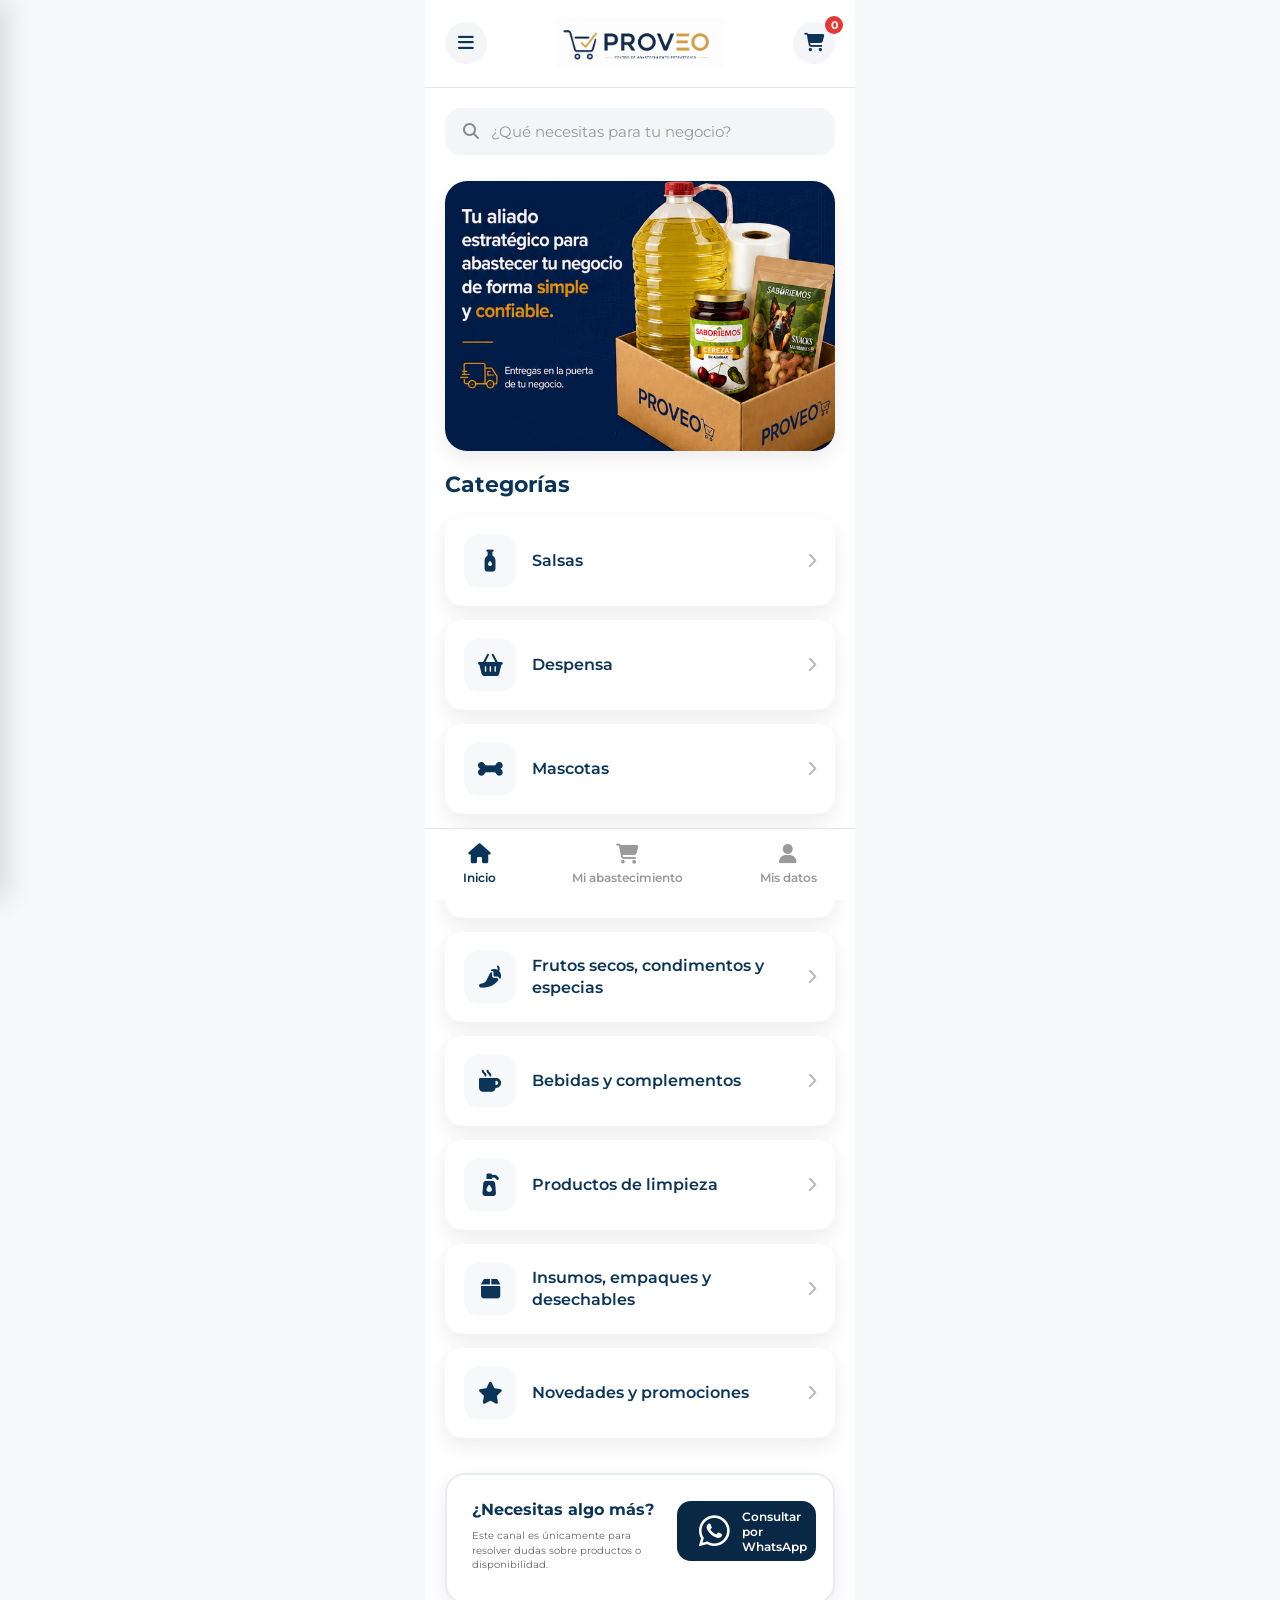
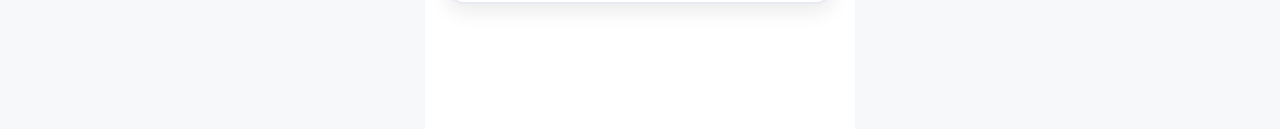
<file: index.html>
<!DOCTYPE html>
<html lang="es">

<head>

    <meta charset="UTF-8">

    <meta
        name="viewport"
        content="width=device-width, initial-scale=1.0, maximum-scale=1.0">

    <meta
        name="description"
        content="Proveo - Centro de Abastecimiento Estratégico para restaurantes, cafeterías, hoteles, panaderías y negocios.">

    <meta
        name="theme-color"
        content="#0B3558">

    <link
        rel="stylesheet"
        href="css/style.css">

    <!-- Google Fonts -->

    <link
        rel="preconnect"
        href="https://fonts.googleapis.com">

    <link
        rel="preconnect"
        href="https://fonts.gstatic.com"
        crossorigin>

    <link
        href="https://fonts.googleapis.com/css2?family=Montserrat:wght@400;500;600;700;800&display=swap"
        rel="stylesheet">

    <!-- Font Awesome -->

    <link
        rel="stylesheet"
        href="https://cdnjs.cloudflare.com/ajax/libs/font-awesome/6.6.0/css/all.min.css">

</head>


<body>

<div class="app">


    <!-- ========================= -->
    <!-- HEADER -->
    <!-- ========================= -->

    <header class="header">

        <div class="header-top">

            <button
                class="icon-button"
                id="menu-button"
                type="button">

                <i class="fa-solid fa-bars"></i>

            </button>


            <img
                src="assets/logo/logo_proveo.png"
                alt="Proveo"
                class="logo">


            <a
                href="cart.html"
                class="icon-button cart-icon">

                <i class="fa-solid fa-cart-shopping"></i>

                <span
                    id="cart-counter"
                    class="cart-counter">

                    0

                </span>

            </a>

        </div>

    </header>


    <!-- ========================= -->
    <!-- MENÚ HAMBURGUESA -->
    <!-- ========================= -->

    <div
        class="side-menu"
        id="side-menu">

        <div class="side-menu-header">

            <h2>
                Menú
            </h2>

            <button
                class="menu-close"
                id="menu-close"
                type="button">

                <i class="fa-solid fa-xmark"></i>

            </button>

        </div>


        <nav class="side-menu-nav">


            <!-- INICIO -->

            <a href="index.html">

                <i class="fa-solid fa-house"></i>

                <span>
                    Inicio
                </span>

            </a>


            <!-- ========================== -->
            <!-- CATEGORÍAS -->
            <!-- ========================== -->


            <!-- 1. SALSAS -->

            <a href="categoria.html?categoria=Salsas">

                <i class="fa-solid fa-bottle-droplet"></i>

                <span>
                    Salsas
                </span>

            </a>


            <!-- 2. DESPENSA -->

            <a href="categoria.html?categoria=Despensa">

                <i class="fa-solid fa-basket-shopping"></i>

                <span>
                    Despensa
                </span>

            </a>


            <!-- 3. MASCOTAS -->

            <a href="categoria.html?categoria=Mascotas">

                <i class="fa-solid fa-bone"></i>

                <span>
                    Mascotas
                </span>

            </a>


            <!-- 4. ENLATADOS Y CONSERVAS -->

            <a href="categoria.html?categoria=Enlatados%20y%20conservas">

                <i class="fa-solid fa-jar"></i>

                <span>
                    Enlatados y conservas
                </span>

            </a>


            <!-- 5. FRUTOS SECOS, CONDIMENTOS Y ESPECIAS -->

            <a href="categoria.html?categoria=Frutos%20secos%2C%20condimentos%20y%20especias">

                <i class="fa-solid fa-pepper-hot"></i>

                <span>
                    Frutos secos, condimentos y especias
                </span>

            </a>


            <!-- 6. BEBIDAS Y COMPLEMENTOS -->

            <a href="categoria.html?categoria=Bebidas%20y%20complementos">

                <i class="fa-solid fa-mug-hot"></i>

                <span>
                    Bebidas y complementos
                </span>

            </a>


            <!-- 7. PRODUCTOS DE LIMPIEZA -->

            <a href="categoria.html?categoria=Productos%20de%20limpieza">

                <i class="fa-solid fa-pump-soap"></i>

                <span>
                    Productos de limpieza
                </span>

            </a>


            <!-- 8. INSUMOS, EMPAQUES Y DESECHABLES -->

            <a href="categoria.html?categoria=Insumos%2C%20empaques%20y%20desechables">

                <i class="fa-solid fa-box"></i>

                <span>
                    Insumos, empaques y desechables
                </span>

            </a>


            <!-- 9. NOVEDADES Y PROMOCIONES -->

            <a href="categoria.html?categoria=Novedades%20y%20promociones">

                <i class="fa-solid fa-star"></i>

                <span>
                    Novedades y promociones
                </span>

            </a>


            <!-- ========================== -->
            <!-- SEPARADOR -->
            <!-- ========================== -->

            <div class="side-menu-divider"></div>


            <!-- MI ABASTECIMIENTO -->

            <a href="cart.html">

                <i class="fa-solid fa-cart-shopping"></i>

                <span>
                    Mi abastecimiento
                </span>

            </a>


            <!-- MIS DATOS -->

            <a href="account.html">

                <i class="fa-solid fa-user"></i>

                <span>
                    Mis datos
                </span>

            </a>

        </nav>

    </div>


    <!-- ========================= -->
    <!-- FONDO DEL MENÚ -->
    <!-- ========================= -->

    <div
        class="menu-overlay"
        id="menu-overlay">
    </div>


    <!-- ========================= -->
    <!-- BUSCADOR -->
    <!-- ========================= -->

    <section class="search-section">

        <div class="search-box">

            <i class="fa-solid fa-magnifying-glass"></i>

            <input
                type="text"
                placeholder="¿Qué necesitas para tu negocio?"
                id="searchInput"
                autocomplete="off">

        </div>


        <div
            id="search-results"
            class="search-results">

        </div>

    </section>


    <!-- ========================= -->
    <!-- BANNER -->
    <!-- ========================= -->

    <section class="hero">

        <img
            src="assets/banner/main_banner_proveo.png"
            alt="main_banner_proveo">

    </section>


    <!-- ========================= -->
    <!-- CATEGORÍAS -->
    <!-- ========================= -->

    <section class="categories">

        <h2>
            Categorías
        </h2>


        <div class="categories-grid">


            <!-- 1. SALSAS -->

            <a
                href="categoria.html?categoria=Salsas"
                class="category-card">

                <div class="category-icon">

                    <i class="fa-solid fa-bottle-droplet"></i>

                </div>

                <span>
                    Salsas
                </span>

                <i class="fa-solid fa-chevron-right"></i>

            </a>


            <!-- 2. DESPENSA -->

            <a
                href="categoria.html?categoria=Despensa"
                class="category-card">

                <div class="category-icon">

                    <i class="fa-solid fa-basket-shopping"></i>

                </div>

                <span>
                    Despensa
                </span>

                <i class="fa-solid fa-chevron-right"></i>

            </a>


            <!-- 3. MASCOTAS -->

            <a
                href="categoria.html?categoria=Mascotas"
                class="category-card">

                <div class="category-icon">

                    <i class="fa-solid fa-bone"></i>

                </div>

                <span>
                    Mascotas
                </span>

                <i class="fa-solid fa-chevron-right"></i>

            </a>


            <!-- 4. ENLATADOS Y CONSERVAS -->

            <a
                href="categoria.html?categoria=Enlatados%20y%20conservas"
                class="category-card">

                <div class="category-icon">

                    <i class="fa-solid fa-jar"></i>

                </div>

                <span>
                    Enlatados y conservas
                </span>

                <i class="fa-solid fa-chevron-right"></i>

            </a>


            <!-- 5. FRUTOS SECOS, CONDIMENTOS Y ESPECIAS -->

            <a
                href="categoria.html?categoria=Frutos%20secos%2C%20condimentos%20y%20especias"
                class="category-card">

                <div class="category-icon">

                    <i class="fa-solid fa-pepper-hot"></i>

                </div>

                <span>
                    Frutos secos, condimentos y especias
                </span>

                <i class="fa-solid fa-chevron-right"></i>

            </a>


            <!-- 6. BEBIDAS Y COMPLEMENTOS -->

            <a
                href="categoria.html?categoria=Bebidas%20y%20complementos"
                class="category-card">

                <div class="category-icon">

                    <i class="fa-solid fa-mug-hot"></i>

                </div>

                <span>
                    Bebidas y complementos
                </span>

                <i class="fa-solid fa-chevron-right"></i>

            </a>


            <!-- 7. PRODUCTOS DE LIMPIEZA -->

            <a
                href="categoria.html?categoria=Productos%20de%20limpieza"
                class="category-card">

                <div class="category-icon">

                    <i class="fa-solid fa-pump-soap"></i>

                </div>

                <span>
                    Productos de limpieza
                </span>

                <i class="fa-solid fa-chevron-right"></i>

            </a>


            <!-- 8. INSUMOS, EMPAQUES Y DESECHABLES -->

            <a
                href="categoria.html?categoria=Insumos%2C%20empaques%20y%20desechables"
                class="category-card">

                <div class="category-icon">

                    <i class="fa-solid fa-box"></i>

                </div>

                <span>
                    Insumos, empaques y desechables
                </span>

                <i class="fa-solid fa-chevron-right"></i>

            </a>


            <!-- 9. NOVEDADES Y PROMOCIONES -->

            <a
                href="categoria.html?categoria=Novedades%20y%20promociones"
                class="category-card">

                <div class="category-icon">

                    <i class="fa-solid fa-star"></i>

                </div>

                <span>
                    Novedades y promociones
                </span>

                <i class="fa-solid fa-chevron-right"></i>

            </a>

        </div>

    </section>


    <!-- ========================= -->
    <!-- CONTACTO WHATSAPP -->
    <!-- ========================= -->

    <section class="support">

        <div class="support-card">

            <div class="support-left">

                <div class="support-text">

                    <h3>
                        ¿Necesitas algo más?
                    </h3>

                    <p>
                        Este canal es únicamente para resolver dudas sobre productos o disponibilidad.
                    </p>

                </div>

            </div>


            <div class="support-right">

                <a
                    href="https://wa.me/573239445016"
                    target="_blank"
                    class="support-button">

                    <i class="fa-brands fa-whatsapp"></i>

                    Consultar por WhatsApp

                </a>


                <p class="support-note">

                </p>

            </div>

        </div>

    </section>


    <!-- ========================= -->
    <!-- MENÚ INFERIOR -->
    <!-- ========================= -->

    <nav class="bottom-nav">


        <a
            href="index.html"
            class="active">

            <i class="fa-solid fa-house"></i>

            <span>
                Inicio
            </span>

        </a>


        <a href="cart.html">

            <i class="fa-solid fa-cart-shopping"></i>

            <span>
                Mi abastecimiento
            </span>

        </a>


        <a href="account.html">

            <i class="fa-solid fa-user"></i>

            <span>
                Mis datos
            </span>

        </a>

    </nav>


</div>


<!-- ========================= -->
<!-- JAVASCRIPT -->
<!-- ========================= -->

<script src="js/storage.js"></script>

<script src="js/header.js"></script>

<script src="js/catalogo.js"></script>

<script src="js/cart.js"></script>

<script src="js/buscador.js"></script>


</body>

</html>
</file>
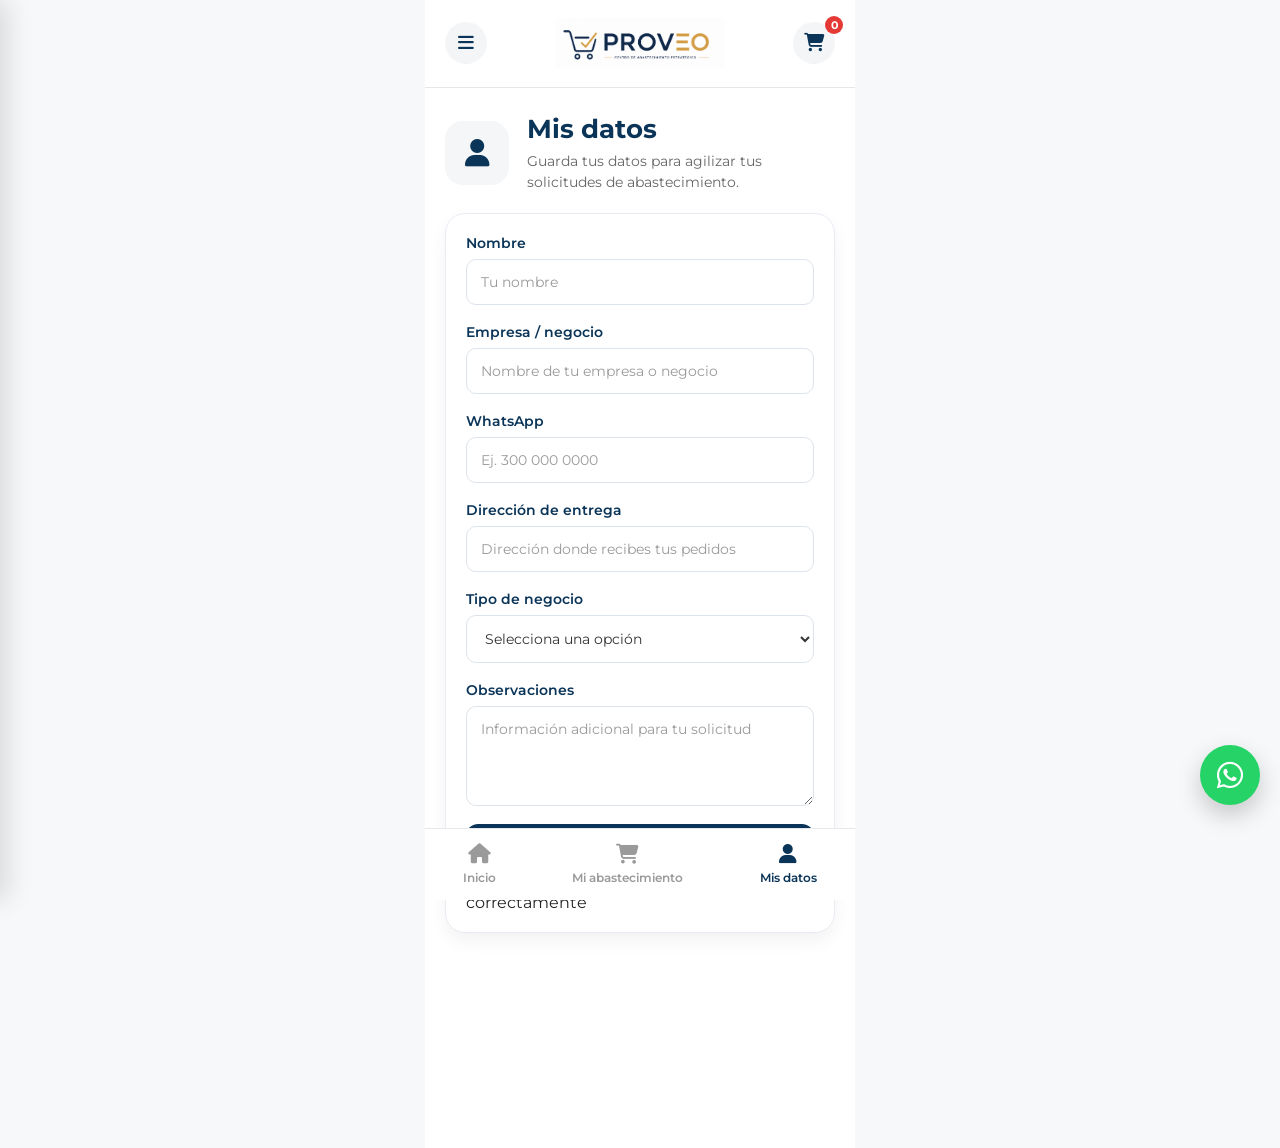
<file: account.html>
<!DOCTYPE html>

<html lang="es">

<head>

    <meta charset="UTF-8">

    <meta
        name="viewport"
        content="width=device-width, initial-scale=1.0">

    <title>
        Mis datos | Proveo
    </title>

    <meta
        name="description"
        content="Mis datos de cliente">

    <meta
        name="theme-color"
        content="#0B3558">

    <!-- CSS PRINCIPAL -->

    <link
        rel="stylesheet"
        href="css/style.css">

    <!-- CSS DE MIS DATOS -->

    <link
        rel="stylesheet"
        href="css/account.css">

    <!-- GOOGLE FONT -->

    <link
        rel="preconnect"
        href="https://fonts.googleapis.com">

    <link
        rel="preconnect"
        href="https://fonts.gstatic.com"
        crossorigin>

    <link
        href="https://fonts.googleapis.com/css2?family=Montserrat:wght@400;500;600;700;800&display=swap"
        rel="stylesheet">

    <!-- FONT AWESOME -->

    <link
        rel="stylesheet"
        href="https://cdnjs.cloudflare.com/ajax/libs/font-awesome/6.6.0/css/all.min.css">

</head>


<body>

<div class="app">

<!-- ========================= -->
<!-- HEADER -->
<!-- ========================= -->

<header class="header">

    <div class="header-top">

        <button
    class="icon-button"
    id="menu-button"
    type="button">

    <i class="fa-solid fa-bars"></i>

</button>


        <a href="index.html">

            <img
                src="assets/logo/logo_proveo.png"
                alt="Proveo"
                class="logo">

        </a>


        <a
            href="cart.html"
            class="icon-button cart-icon">

            <i class="fa-solid fa-cart-shopping"></i>

            <span
                id="cart-counter"
                class="cart-counter">

                0

            </span>

        </a>

    </div>

</header>


    <!-- ========================= -->
<!-- MENÚ HAMBURGUESA -->
<!-- ========================= -->

<div
    class="side-menu"
    id="side-menu">

    <div class="side-menu-header">

        <h2>
            Menú
        </h2>

        <button
            class="menu-close"
            id="menu-close"
            type="button">

            <i class="fa-solid fa-xmark"></i>

        </button>

    </div>


    <nav class="side-menu-nav">

        <a href="index.html">

            <i class="fa-solid fa-house"></i>

            <span>
                Inicio
            </span>

        </a>


        <a href="categoria.html?categoria=Novedades%20y%20promociones">

            <i class="fa-solid fa-star"></i>

            <span>
                Novedades y promociones
            </span>

        </a>


        <a href="categoria.html?categoria=Insumos%2C%20empaques%20y%20desechables">

            <i class="fa-solid fa-box"></i>

            <span>
                Insumos, empaques y desechables
            </span>

        </a>


        <a href="categoria.html?categoria=Despensa">

            <i class="fa-solid fa-basket-shopping"></i>

            <span>
                Despensa
            </span>

        </a>


        <a href="categoria.html?categoria=Salsas">

            <i class="fa-solid fa-bottle-droplet"></i>

            <span>
                Salsas
            </span>

        </a>


        <a href="categoria.html?categoria=Condimentos%20y%20especias">

            <i class="fa-solid fa-pepper-hot"></i>

            <span>
                Condimentos y especias
            </span>

        </a>


        <a href="categoria.html?categoria=Enlatados%20y%20conservas">

            <i class="fa-solid fa-jar"></i>

            <span>
                Enlatados y conservas
            </span>

        </a>


        <a href="categoria.html?categoria=Mascotas">

            <i class="fa-solid fa-bone"></i>

            <span>
                Mascotas
            </span>

        </a>


        <a href="categoria.html?categoria=Bebidas%20y%20complementos">

            <i class="fa-solid fa-mug-hot"></i>

            <span>
                Bebidas y complementos
            </span>

        </a>


        <a href="categoria.html?categoria=Productos%20de%20limpieza">

            <i class="fa-solid fa-pump-soap"></i>

            <span>
                Productos de limpieza
            </span>

        </a>


        <div class="side-menu-divider"></div>


        <a href="cart.html">

            <i class="fa-solid fa-cart-shopping"></i>

            <span>
                Mi abastecimiento
            </span>

        </a>


        <a href="account.html">

            <i class="fa-solid fa-user"></i>

            <span>
                Mis datos
            </span>

        </a>

    </nav>

</div>


<!-- ========================= -->
<!-- FONDO DEL MENÚ -->
<!-- ========================= -->

<div
    class="menu-overlay"
    id="menu-overlay">
</div>
    
<!-- ========================= -->
<!-- TÍTULO -->
<!-- ========================= -->

<section class="account-header">

    <div class="account-icon">

        <i class="fa-solid fa-user"></i>

    </div>

    <div>

        <h1>
            Mis datos
        </h1>

        <p>
            Guarda tus datos para agilizar tus solicitudes de abastecimiento.
        </p>

    </div>

</section>


<!-- ========================= -->
<!-- FORMULARIO -->
<!-- ========================= -->

<section class="account-form">

    <div class="form-card">

        <div class="form-group">

            <label for="nombre">

                Nombre

            </label>

            <input
                type="text"
                id="nombre"
                name="nombre"
                placeholder="Tu nombre"
                autocomplete="name">

        </div>


        <div class="form-group">

            <label for="empresa">

                Empresa / negocio

            </label>

            <input
                type="text"
                id="empresa"
                name="empresa"
                placeholder="Nombre de tu empresa o negocio"
                autocomplete="organization">

        </div>


        <div class="form-group">

            <label for="whatsapp">

                WhatsApp

            </label>

            <input
                type="tel"
                id="whatsapp"
                name="whatsapp"
                placeholder="Ej. 300 000 0000"
                autocomplete="tel">

        </div>


        <div class="form-group">

            <label for="direccion">

                Dirección de entrega

            </label>

            <input
                type="text"
                id="direccion"
                name="direccion"
                placeholder="Dirección donde recibes tus pedidos"
                autocomplete="street-address">

        </div>


        <div class="form-group">

            <label for="tipo-negocio">

                Tipo de negocio

            </label>

            <select
                id="tipo-negocio"
                name="tipo-negocio">

                <option value="">
                    Selecciona una opción
                </option>

                <option value="Restaurante">
                    Restaurante
                </option>

                <option value="Cafetería">
                    Cafetería
                </option>

                <option value="Hotel">
                    Hotel
                </option>

                <option value="Panadería">
                    Panadería
                </option>

                <option value="Tienda">
                    Tienda
                </option>

                <option value="Distribuidor">
                    Distribuidor
                </option>

                <option value="Otro">
                    Otro
                </option>

            </select>

        </div>


        <div class="form-group">

            <label for="observaciones">

                Observaciones

            </label>

            <textarea
                id="observaciones"
                name="observaciones"
                rows="4"
                placeholder="Información adicional para tu solicitud"></textarea>

        </div>


        <button
    type="button"
    id="guardar-datos"
    class="save-button">

    Guardar mis datos

</button>

<div
    id="mensaje-guardado"
    class="save-message">

    
    ✓ Tus datos fueron guardados correctamente

</div>

    </div>

</section>


<!-- ========================= -->
<!-- WHATSAPP -->
<!-- ========================= -->

<a
    href="https://wa.me/573239445016"
    class="floating-whatsapp"
    aria-label="¿Necesitas ayuda?">

    <i class="fa-brands fa-whatsapp"></i>

</a>


<!-- ========================= -->
<!-- MENÚ INFERIOR -->
<!-- ========================= -->

<nav class="bottom-nav">

    <a href="index.html">

        <i class="fa-solid fa-house"></i>

        <span>
            Inicio
        </span>

    </a>


    <a href="cart.html">

        <i class="fa-solid fa-cart-shopping"></i>

        <span>
            Mi abastecimiento
        </span>

    </a>


    <a
        href="account.html"
        class="active">

        <i class="fa-solid fa-user"></i>

        <span>
            Mis datos
        </span>

    </a>

</nav>

</div>


<!-- ========================= -->
<!-- JAVASCRIPT -->
<!-- ========================= -->

<script src="js/storage.js"></script>

<script src="js/header.js"></script>

<script src="js/account.js"></script>


</body>

</html>
</file>
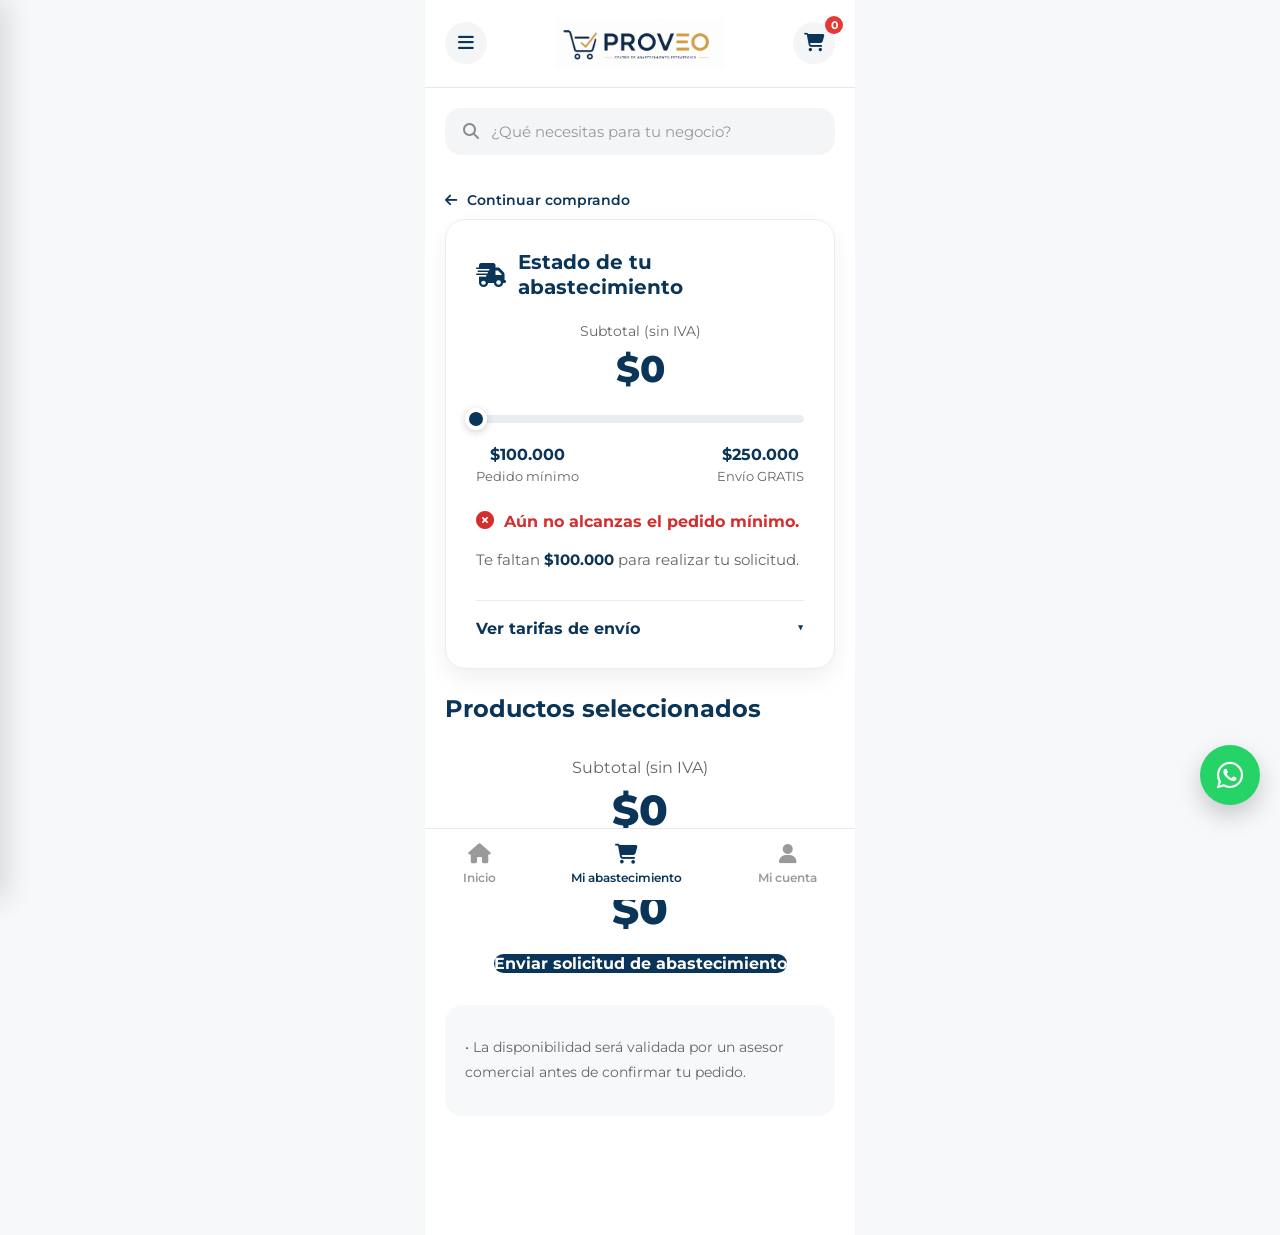
<file: cart.html>
<!DOCTYPE html>

<html lang="es">

<head>

    <meta charset="UTF-8">

    <meta
        name="viewport"
        content="width=device-width, initial-scale=1.0">

    <title>

        Mi abastecimiento | Proveo

    </title>

    <meta
        name="description"
        content="Mi abastecimiento">

    <meta
        name="theme-color"
        content="#0B3558">

    <link
        rel="stylesheet"
        href="css/style.css">

    <link
        rel="stylesheet"
        href="css/cart.css">

    <link
        rel="preconnect"
        href="https://fonts.googleapis.com">

    <link
        rel="preconnect"
        href="https://fonts.gstatic.com"
        crossorigin>

    <link
        href="https://fonts.googleapis.com/css2?family=Montserrat:wght@400;500;600;700;800&display=swap"
        rel="stylesheet">

    <link
        rel="stylesheet"
        href="https://cdnjs.cloudflare.com/ajax/libs/font-awesome/6.6.0/css/all.min.css">

</head>

<body>

<div class="app">

<!-- ========================= -->
<!-- HEADER -->
<!-- ========================= -->

<header class="header">

    <div class="header-top">

        <button
    class="icon-button"
    id="menu-button"
    type="button">

    <i class="fa-solid fa-bars"></i>

</button>

        <a href="index.html">

            <img
                src="assets/logo/logo_proveo.png"
                alt="Proveo"
                class="logo">

        </a>

        <a
    href="cart.html"
    class="icon-button cart-icon">

    <i class="fa-solid fa-cart-shopping"></i>

    <span
        id="cart-counter"
        class="cart-counter">

        0

    </span>

</a>

    </div>

</header>

    <!-- ========================= -->
<!-- MENÚ HAMBURGUESA -->
<!-- ========================= -->

<div
    class="side-menu"
    id="side-menu">

    <div class="side-menu-header">

        <h2>
            Menú
        </h2>

        <button
            class="menu-close"
            id="menu-close"
            type="button">

            <i class="fa-solid fa-xmark"></i>

        </button>

    </div>


    <nav class="side-menu-nav">

        <a href="index.html">

            <i class="fa-solid fa-house"></i>

            <span>
                Inicio
            </span>

        </a>


        <a href="categoria.html?categoria=Novedades%20y%20promociones">

            <i class="fa-solid fa-star"></i>

            <span>
                Novedades y promociones
            </span>

        </a>


        <a href="categoria.html?categoria=Insumos%2C%20empaques%20y%20desechables">

            <i class="fa-solid fa-box"></i>

            <span>
                Insumos, empaques y desechables
            </span>

        </a>


        <a href="categoria.html?categoria=Despensa">

            <i class="fa-solid fa-basket-shopping"></i>

            <span>
                Despensa
            </span>

        </a>


        <a href="categoria.html?categoria=Salsas">

            <i class="fa-solid fa-bottle-droplet"></i>

            <span>
                Salsas
            </span>

        </a>


        <a href="categoria.html?categoria=Condimentos%20y%20especias">

            <i class="fa-solid fa-pepper-hot"></i>

            <span>
                Condimentos y especias
            </span>

        </a>


        <a href="categoria.html?categoria=Enlatados%20y%20conservas">

            <i class="fa-solid fa-jar"></i>

            <span>
                Enlatados y conservas
            </span>

        </a>


        <a href="categoria.html?categoria=Mascotas">

            <i class="fa-solid fa-bone"></i>

            <span>
                Mascotas
            </span>

        </a>


        <a href="categoria.html?categoria=Bebidas%20y%20complementos">

            <i class="fa-solid fa-mug-hot"></i>

            <span>
                Bebidas y complementos
            </span>

        </a>


        <a href="categoria.html?categoria=Productos%20de%20limpieza">

            <i class="fa-solid fa-pump-soap"></i>

            <span>
                Productos de limpieza
            </span>

        </a>


        <div class="side-menu-divider"></div>


        <a href="cart.html">

            <i class="fa-solid fa-cart-shopping"></i>

            <span>
                Mi abastecimiento
            </span>

        </a>


        <a href="account.html">

            <i class="fa-solid fa-user"></i>

            <span>
                Mis datos
            </span>

        </a>

    </nav>

</div>


<!-- ========================= -->
<!-- FONDO DEL MENÚ -->
<!-- ========================= -->

<div
    class="menu-overlay"
    id="menu-overlay">
</div>
    
<!-- ========================= -->
<!-- BUSCADOR -->
<!-- ========================= -->

<section class="search-section">

    <div class="search-box">

        <i class="fa-solid fa-magnifying-glass"></i>

        <input
            type="text"
            id="searchInput"
            placeholder="¿Qué necesitas para tu negocio?"
            autocomplete="off">

    </div>

    <div
        id="search-results"
        class="search-results">
    </div>

</section>

<!-- ========================= -->
<!-- VOLVER -->
<!-- ========================= -->

<section class="back-link">

    <a href="index.html">

        <i class="fa-solid fa-arrow-left"></i>

        Continuar comprando

    </a>

</section>

<!-- ========================= -->
<!-- ESTADO DEL PEDIDO -->
<!-- ========================= -->

<!-- ========================= -->
<!-- ESTADO DE ABASTECIMIENTO -->
<!-- ========================= -->

<section class="cart-status">

    <div class="status-card">

        <div class="status-title">

            <i class="fa-solid fa-truck-fast"></i>

            <h1>

                Estado de tu abastecimiento 

            </h1>

        </div>

        <div class="status-subtotal-label">

            Subtotal (sin IVA)

        </div>

        <div
    class="status-subtotal-value"
    id="status-subtotal">

    $0

</div>

        <div class="progress-wrapper">

            <div class="progress-line">

                <div
    class="progress-dot"
    id="progress-dot">

</div>

            </div>

        </div>

        <div class="progress-labels">

            <div>

                <strong>$100.000</strong>

                <span>Pedido mínimo</span>

            </div>

            <div>

                <strong>$250.000</strong>

                <span>Envío GRATIS</span>

            </div>

        </div>

<div
    class="status-success"
    id="status-success">

    <i class="fa-solid fa-circle-check"></i>

    <span>

        Ya puedes realizar tu solicitud.

    </span>

</div>

<p
    class="status-message"
    id="status-message">

    Te faltan <strong>$81.600</strong> para obtener
    <strong>ENVÍO GRATIS.</strong>

</p>

        <details class="shipping-details">

            <summary>

                Ver tarifas de envío

            </summary>

            <div class="shipping-table">

                <div class="shipping-row">

                    <span>Desde $250.000</span>

                    <strong>GRATIS</strong>

                </div>

                <div class="shipping-row">

                    <span>$200.000 - $249.999</span>

                    <strong>$5.000</strong>

                </div>

                <div class="shipping-row">

                    <span>$150.000 - $199.999</span>

                    <strong>$8.000</strong>

                </div>

                <div class="shipping-row">

                    <span>$100.000 - $149.999</span>

                    <strong>$12.000</strong>

                </div>

            </div>

        </details>

    </div>

</section>

<!-- ========================= -->
<!-- PRODUCTOS SELECCIONADOS -->
<!-- ========================= -->

<!-- ========================= -->
<!-- PRODUCTOS SELECCIONADOS -->
<!-- ========================= -->

<section class="cart-products">

    <h2>

        Productos seleccionados

    </h2>

    <div id="productos-carrito">

    </div>

</section>

<!-- ========================= -->
<!-- RESUMEN -->
<!-- ========================= -->

<section class="cart-summary">

    <p class="summary-label">

    Subtotal (sin IVA)

</p>

<div
    class="summary-total"
    id="summary-total">

    $0

</div>

<p class="summary-label">

    Total (IVA incluido)

</p>

<div
    class="summary-total total-iva"
    id="summary-total-iva">

    $0

</div>

    <a
    href="account.html"
    class="checkout-button">

    Enviar solicitud de abastecimiento

</a>

</section>

<!-- ========================= -->
<!-- INFORMACIÓN -->
<!-- ========================= -->

<section class="cart-info">


    </p>

    <p>

        • La disponibilidad será validada por un asesor comercial antes de confirmar tu pedido.

    </p>



<!-- ========================= -->
<!-- WHATSAPP -->
<!-- ========================= -->

<a
    href="https://wa.me/573239445016"
    class="floating-whatsapp"
    aria-label="¿Necesitas ayuda?">

    <i class="fa-brands fa-whatsapp"></i>

</a>

<!-- ========================= -->
<!-- MENÚ -->
<!-- ========================= -->

<nav class="bottom-nav">

    <a href="index.html">

        <i class="fa-solid fa-house"></i>

        <span>

            Inicio

        </span>

    </a>

    <a
        href="cart.html"
        class="active">

        <i class="fa-solid fa-cart-shopping"></i>

        <span>

            Mi abastecimiento

        </span>

    </a>

    <a href="account.html">

        <i class="fa-solid fa-user"></i>

        <span>

            Mi cuenta

        </span>

    </a>

</nav>

</div>

<script src="js/storage.js"></script>
<script src="js/header.js"></script>
<script src="js/catalogo.js"></script>
<script src="js/cart.js"></script>
<script src="js/buscador.js"></script>

</body>

</html>
</file>
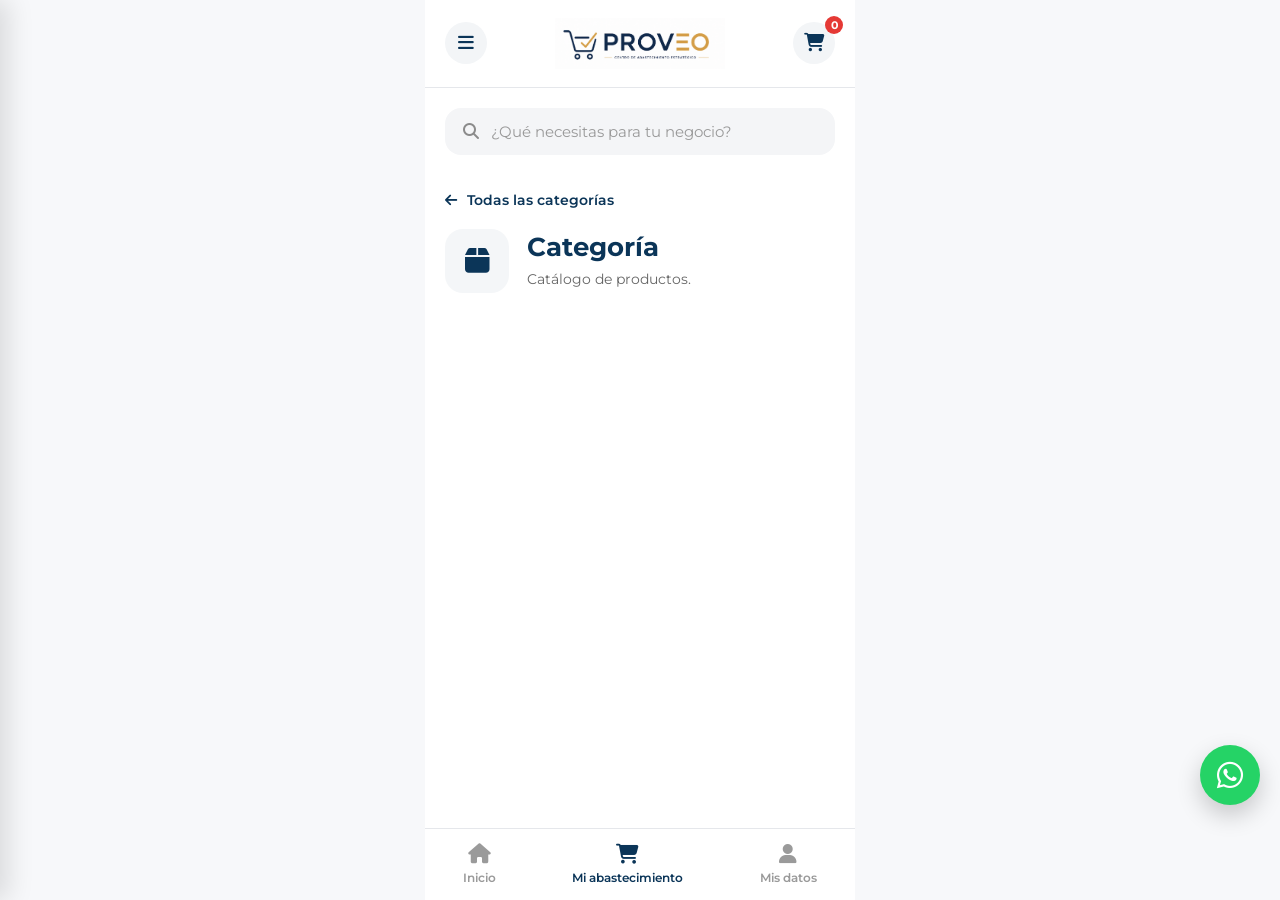
<file: categoria.html>
<!DOCTYPE html>

<html lang="es">

<head>

    <meta charset="UTF-8">

    <meta
        name="viewport"
        content="width=device-width, initial-scale=1.0">

    <title id="page-title">

    Categoría | Proveo

</title>

   <meta
    name="description"
    id="page-description"
    content="Catálogo de productos Proveo">

    <meta
        name="theme-color"
        content="#0B3558">

  <link rel="stylesheet" href="css/style.css">
<link rel="stylesheet" href="css/snacks.css">

    <link
        rel="preconnect"
        href="https://fonts.googleapis.com">

    <link
        rel="preconnect"
        href="https://fonts.gstatic.com"
        crossorigin>

    <link
        href="https://fonts.googleapis.com/css2?family=Montserrat:wght@400;500;600;700;800&display=swap"
        rel="stylesheet">

    <link
        rel="stylesheet"
        href="https://cdnjs.cloudflare.com/ajax/libs/font-awesome/6.6.0/css/all.min.css">

</head>

<body>

<div class="app">

<!-- ========================= -->
<!-- HEADER -->
<!-- ========================= -->

<header class="header">

    <div class="header-top">

        <button
    class="icon-button"
    id="menu-button"
    type="button">

    <i class="fa-solid fa-bars"></i>

</button>

        <a href="index.html">

            <img
                src="assets/logo/logo_proveo.png"
                alt="Proveo"
                class="logo">

        </a>

        <a
    href="cart.html"
    class="icon-button cart-icon">

    <i class="fa-solid fa-cart-shopping"></i>

    <span
        id="cart-counter"
        class="cart-counter">

        0

    </span>

</a>

    </div>

</header>

    <!-- ========================= -->
<!-- MENÚ HAMBURGUESA -->
<!-- ========================= -->

<div
    class="side-menu"
    id="side-menu">

    <div class="side-menu-header">

        <h2>
            Menú
        </h2>

        <button
            class="menu-close"
            id="menu-close"
            type="button">

            <i class="fa-solid fa-xmark"></i>

        </button>

    </div>


    <nav class="side-menu-nav">

        <a href="index.html">

            <i class="fa-solid fa-house"></i>

            <span>
                Inicio
            </span>

        </a>


        <a href="categoria.html?categoria=Novedades%20y%20promociones">

            <i class="fa-solid fa-star"></i>

            <span>
                Novedades y promociones
            </span>

        </a>


        <a href="categoria.html?categoria=Insumos%2C%20empaques%20y%20desechables">

            <i class="fa-solid fa-box"></i>

            <span>
                Insumos, empaques y desechables
            </span>

        </a>


        <a href="categoria.html?categoria=Despensa">

            <i class="fa-solid fa-basket-shopping"></i>

            <span>
                Despensa
            </span>

        </a>


        <a href="categoria.html?categoria=Salsas">

            <i class="fa-solid fa-bottle-droplet"></i>

            <span>
                Salsas
            </span>

        </a>


        <a href="categoria.html?categoria=Frutos%20secos%2C%20condimentos%20y%20especias">

            <i class="fa-solid fa-pepper-hot"></i>

            <span>
                Frutos secos, condimentos y especias
            </span>

        </a>


        <a href="categoria.html?categoria=Enlatados%20y%20conservas">

            <i class="fa-solid fa-jar"></i>

            <span>
                Enlatados y conservas
            </span>

        </a>


        <a href="categoria.html?categoria=Mascotas">

            <i class="fa-solid fa-bone"></i>

            <span>
                Mascotas
            </span>

        </a>


        <a href="categoria.html?categoria=Bebidas%20y%20complementos">

            <i class="fa-solid fa-mug-hot"></i>

            <span>
                Bebidas y complementos
            </span>

        </a>


        <a href="categoria.html?categoria=Productos%20de%20limpieza">

            <i class="fa-solid fa-pump-soap"></i>

            <span>
                Productos de limpieza
            </span>

        </a>


        <div class="side-menu-divider"></div>


        <a href="cart.html">

            <i class="fa-solid fa-cart-shopping"></i>

            <span>
                Mi abastecimiento
            </span>

        </a>


        <a href="account.html">

            <i class="fa-solid fa-user"></i>

            <span>
                Mis datos
            </span>

        </a>

    </nav>

</div>


<!-- ========================= -->
<!-- FONDO DEL MENÚ -->
<!-- ========================= -->

<div
    class="menu-overlay"
    id="menu-overlay">
</div>
    
<!-- ========================= -->
<!-- BUSCADOR -->
<!-- ========================= -->

<section class="search-section">

    <div class="search-box">

        <i class="fa-solid fa-magnifying-glass"></i>

        <input
            type="text"
            id="searchInput"
            placeholder="¿Qué necesitas para tu negocio?"
            autocomplete="off">

    </div>

    <div
        id="search-results"
        class="search-results">
    </div>

</section>

<!-- ========================= -->
<!-- VOLVER -->
<!-- ========================= -->

<section class="back-link">

    <a href="index.html">

        <i class="fa-solid fa-arrow-left"></i>

        Todas las categorías

    </a>

</section>

<!-- ========================= -->
<!-- CABECERA -->
<!-- ========================= -->

<section class="category-header">

    <div class="category-icon-large">

    <i
        id="category-icon"
        class="fa-solid fa-box">

    </i>

</div>

    <div>

<h1 id="category-title">

    Categoría

</h1>

       <p id="category-description">

    Catálogo de productos.

</p>

    </div>

</section>

<!-- ========================= -->
<!-- PRODUCTOS -->
<!-- ========================= -->

<section
    class="products"
    id="products">

</section>
<!-- ========================= -->
<!-- BOTÓN WHATSAPP -->
<!-- ========================= -->

<a
    href="https://wa.me/573239445016"
    class="floating-whatsapp"
    aria-label="¿Necesitas ayuda?">

    <i class="fa-brands fa-whatsapp"></i>

</a>

<!-- ========================= -->
<!-- MENÚ INFERIOR -->
<!-- ========================= -->

<nav class="bottom-nav">

    <a href="index.html">

        <i class="fa-solid fa-house"></i>

        <span>Inicio</span>

    </a>

    <a
        href="cart.html"
        class="active">

        <i class="fa-solid fa-cart-shopping"></i>

        <span>Mi abastecimiento</span>

    </a>

    <a href="account.html">

        <i class="fa-solid fa-user"></i>

        <span>Mis datos</span>

    </a>

</nav>

</div>

<script src="js/header.js"></script>
<script src="js/catalogo.js"></script>
<script src="js/cart.js"></script>
<script src="js/buscador.js"></script>

</body>

</html>
</file>
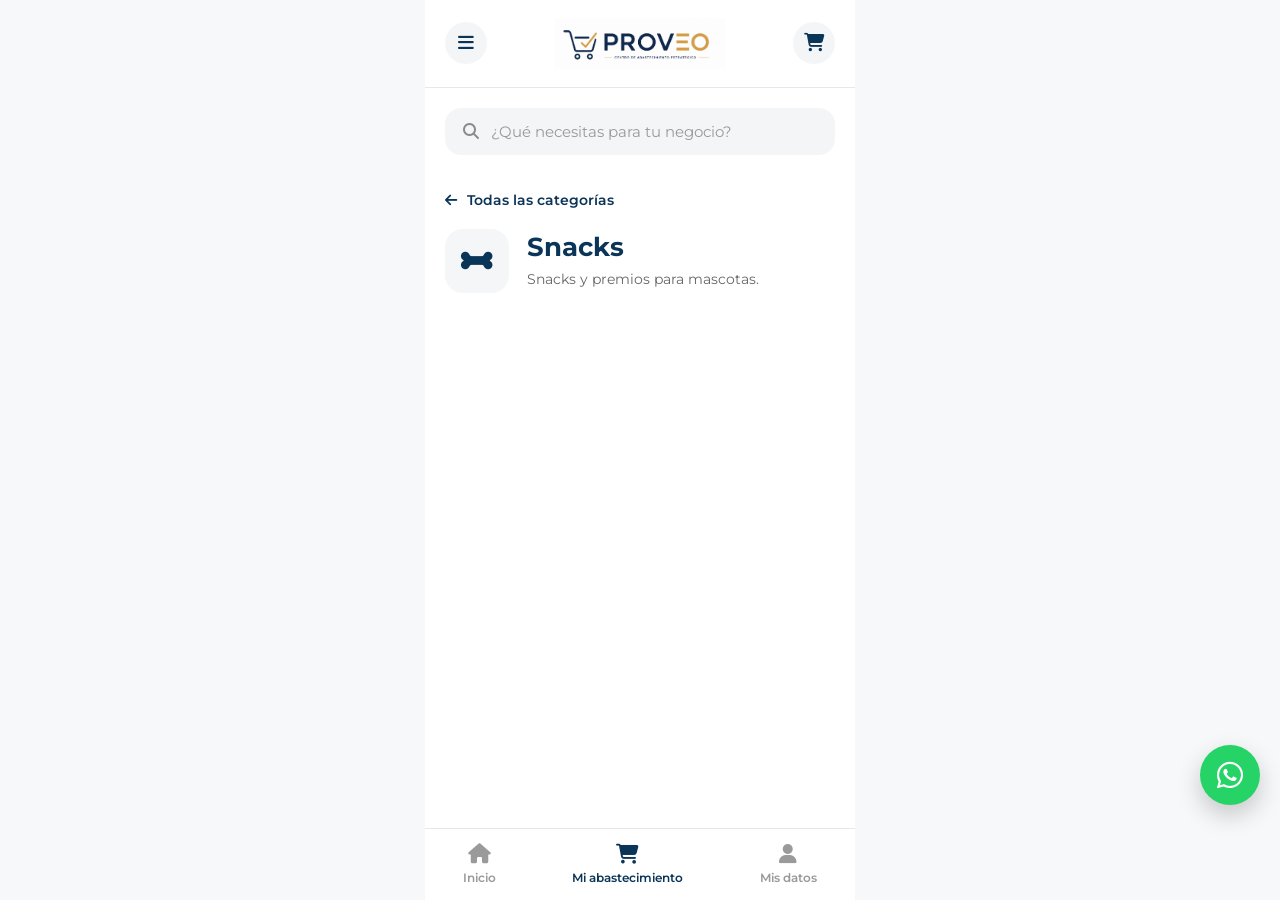
<file: snacks.html>
<!DOCTYPE html>

<html lang="es">

<head>

    <meta charset="UTF-8">

    <meta
        name="viewport"
        content="width=device-width, initial-scale=1.0">

    <title>

        Snacks | Proveo

    </title>

    <meta
        name="description"
        content="Snacks para mascotas - Proveo">

    <meta
        name="theme-color"
        content="#0B3558">

  <link rel="stylesheet" href="css/style.css">
<link rel="stylesheet" href="css/snacks.css">

    <link
        rel="preconnect"
        href="https://fonts.googleapis.com">

    <link
        rel="preconnect"
        href="https://fonts.gstatic.com"
        crossorigin>

    <link
        href="https://fonts.googleapis.com/css2?family=Montserrat:wght@400;500;600;700;800&display=swap"
        rel="stylesheet">

    <link
        rel="stylesheet"
        href="https://cdnjs.cloudflare.com/ajax/libs/font-awesome/6.6.0/css/all.min.css">

</head>

<body>

<div class="app">

<!-- ========================= -->
<!-- HEADER -->
<!-- ========================= -->

<header class="header">

    <div class="header-top">

        <button class="icon-button">

            <i class="fa-solid fa-bars"></i>

        </button>

        <img
            src="assets/logo/logo_proveo.png"
            alt="Proveo"
            class="logo">

        <a
            href="cart.html"
            class="icon-button">

            <i class="fa-solid fa-cart-shopping"></i>

        </a>

    </div>

</header>

<!-- ========================= -->
<!-- BUSCADOR -->
<!-- ========================= -->

<section class="search-section">

    <div class="search-box">

        <i class="fa-solid fa-magnifying-glass"></i>

        <input
            type="text"
            placeholder="¿Qué necesitas para tu negocio?">

    </div>

</section>

<!-- ========================= -->
<!-- VOLVER -->
<!-- ========================= -->

<section class="back-link">

    <a href="index.html">

        <i class="fa-solid fa-arrow-left"></i>

        Todas las categorías

    </a>

</section>

<!-- ========================= -->
<!-- CABECERA -->
<!-- ========================= -->

<section class="category-header">

    <div class="category-icon-large">

        <i class="fa-solid fa-bone"></i>

    </div>

    <div>

        <h1>

            Snacks

        </h1>

        <p>

            Snacks y premios para mascotas.

        </p>

    </div>

</section>

<!-- ========================= -->
<!-- PRODUCTOS -->
<!-- ========================= -->

<section
    class="products"
    id="products">

</section>
<!-- ========================= -->
<!-- BOTÓN WHATSAPP -->
<!-- ========================= -->

<a
    href="https://wa.me/573012754358"
    class="floating-whatsapp"
    aria-label="¿Necesitas ayuda?">

    <i class="fa-brands fa-whatsapp"></i>

</a>

<!-- ========================= -->
<!-- MENÚ INFERIOR -->
<!-- ========================= -->

<nav class="bottom-nav">

    <a href="index.html">

        <i class="fa-solid fa-house"></i>

        <span>Inicio</span>

    </a>

    <a
        href="cart.html"
        class="active">

        <i class="fa-solid fa-cart-shopping"></i>

        <span>Mi abastecimiento</span>

    </a>

    <a href="account.html">

        <i class="fa-solid fa-user"></i>

        <span>Mis datos</span>

    </a>

</nav>

</div>

<script src="js/catalogo.js"></script>
<script src="js/cart.js"></script>

</body>

</html>
</file>
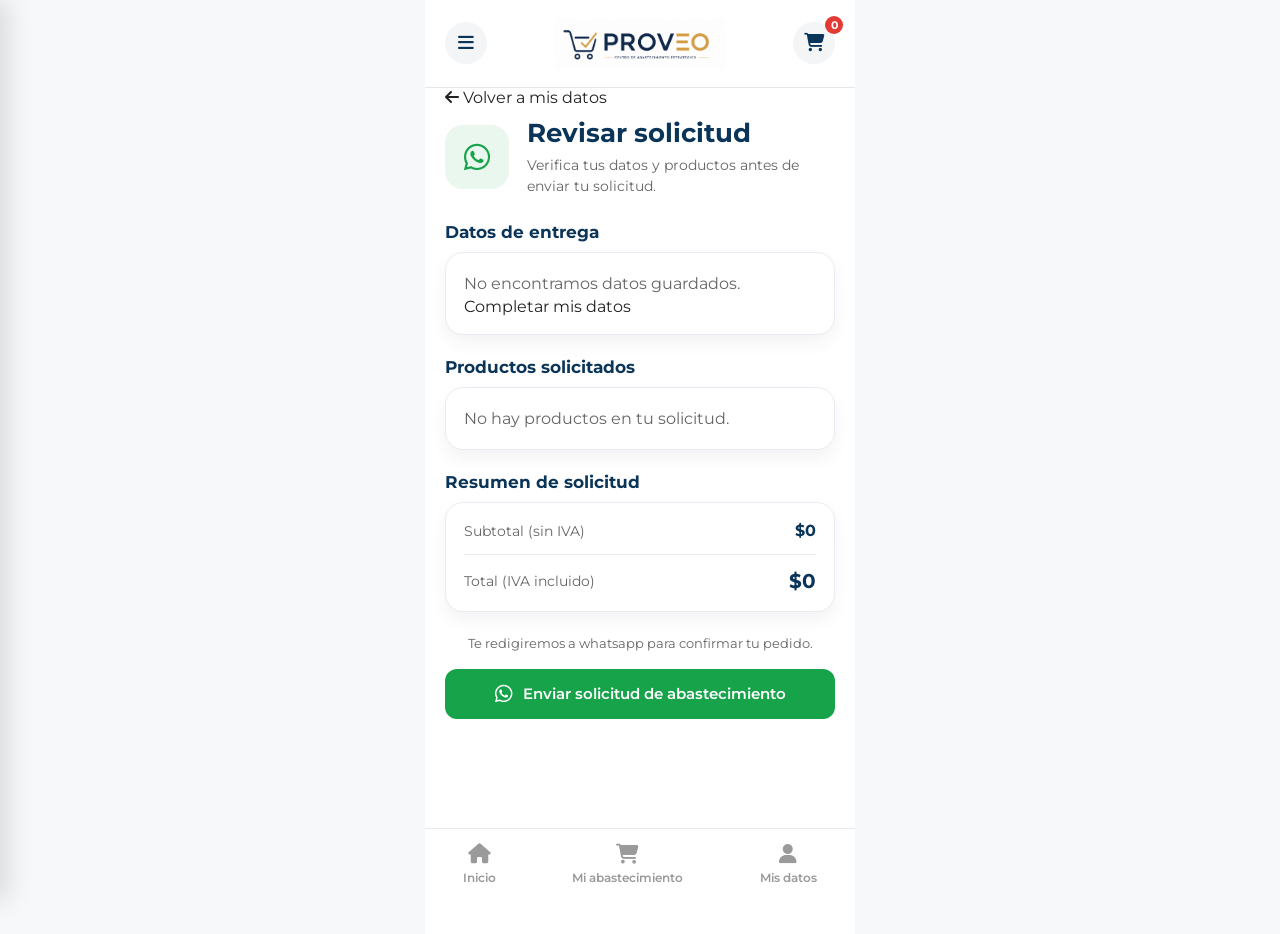
<file: whatsapp.html>
<!DOCTYPE html>

<html lang="es">

<head>

    <meta charset="UTF-8">

    <meta
        name="viewport"
        content="width=device-width, initial-scale=1.0">

    <title>
        Revisar solicitud | Proveo
    </title>

    <meta
        name="description"
        content="Revisa tu solicitud de abastecimiento">

    <meta
        name="theme-color"
        content="#0B3558">

    <!-- CSS PRINCIPAL -->

    <link
        rel="stylesheet"
        href="css/style.css">

    <!-- CSS WHATSAPP -->

    <link
        rel="stylesheet"
        href="css/whatsapp.css">

    <!-- GOOGLE FONT -->

    <link
        rel="preconnect"
        href="https://fonts.googleapis.com">

    <link
        rel="preconnect"
        href="https://fonts.gstatic.com"
        crossorigin>

    <link
        href="https://fonts.googleapis.com/css2?family=Montserrat:wght@400;500;600;700;800&display=swap"
        rel="stylesheet">

    <!-- FONT AWESOME -->

    <link
        rel="stylesheet"
        href="https://cdnjs.cloudflare.com/ajax/libs/font-awesome/6.6.0/css/all.min.css">

</head>


<body>

<div class="app">


<!-- ========================= -->
<!-- HEADER -->
<!-- ========================= -->

<header class="header">

    <div class="header-top">

        <button
    class="icon-button"
    id="menu-button"
    type="button">

    <i class="fa-solid fa-bars"></i>

</button>


        <a href="index.html">

            <img
                src="assets/logo/logo_proveo.png"
                alt="Proveo"
                class="logo">

        </a>


        <a
            href="cart.html"
            class="icon-button cart-icon">

            <i class="fa-solid fa-cart-shopping"></i>

            <span
                id="cart-counter"
                class="cart-counter">

                0

            </span>

        </a>

    </div>

</header>


    <!-- ========================= -->
<!-- MENÚ HAMBURGUESA -->
<!-- ========================= -->

<div
    class="side-menu"
    id="side-menu">

    <div class="side-menu-header">

        <h2>
            Menú
        </h2>

        <button
            class="menu-close"
            id="menu-close"
            type="button">

            <i class="fa-solid fa-xmark"></i>

        </button>

    </div>


    <nav class="side-menu-nav">

        <a href="index.html">

            <i class="fa-solid fa-house"></i>

            <span>
                Inicio
            </span>

        </a>


        <a href="categoria.html?categoria=Novedades%20y%20promociones">

            <i class="fa-solid fa-star"></i>

            <span>
                Novedades y promociones
            </span>

        </a>


        <a href="categoria.html?categoria=Insumos%2C%20empaques%20y%20desechables">

            <i class="fa-solid fa-box"></i>

            <span>
                Insumos, empaques y desechables
            </span>

        </a>


        <a href="categoria.html?categoria=Despensa">

            <i class="fa-solid fa-basket-shopping"></i>

            <span>
                Despensa
            </span>

        </a>


        <a href="categoria.html?categoria=Salsas">

            <i class="fa-solid fa-bottle-droplet"></i>

            <span>
                Salsas
            </span>

        </a>


        <a href="categoria.html?categoria=Condimentos%20y%20especias">

            <i class="fa-solid fa-pepper-hot"></i>

            <span>
                Condimentos y especias
            </span>

        </a>


        <a href="categoria.html?categoria=Enlatados%20y%20conservas">

            <i class="fa-solid fa-jar"></i>

            <span>
                Enlatados y conservas
            </span>

        </a>


        <a href="categoria.html?categoria=Mascotas">

            <i class="fa-solid fa-bone"></i>

            <span>
                Mascotas
            </span>

        </a>


        <a href="categoria.html?categoria=Bebidas%20y%20complementos">

            <i class="fa-solid fa-mug-hot"></i>

            <span>
                Bebidas y complementos
            </span>

        </a>


        <a href="categoria.html?categoria=Productos%20de%20limpieza">

            <i class="fa-solid fa-pump-soap"></i>

            <span>
                Productos de limpieza
            </span>

        </a>


        <div class="side-menu-divider"></div>


        <a href="cart.html">

            <i class="fa-solid fa-cart-shopping"></i>

            <span>
                Mi abastecimiento
            </span>

        </a>


        <a href="account.html">

            <i class="fa-solid fa-user"></i>

            <span>
                Mis datos
            </span>

        </a>

    </nav>

</div>


<!-- ========================= -->
<!-- FONDO DEL MENÚ -->
<!-- ========================= -->

<div
    class="menu-overlay"
    id="menu-overlay">
</div>
    
<!-- ========================= -->
<!-- VOLVER -->
<!-- ========================= -->

<section class="back-link">

    <a href="account.html">

        <i class="fa-solid fa-arrow-left"></i>

        Volver a mis datos

    </a>

</section>


<!-- ========================= -->
<!-- CABECERA -->
<!-- ========================= -->

<section class="whatsapp-header">

    <div class="whatsapp-icon">

        <i class="fa-brands fa-whatsapp"></i>

    </div>

    <div>

        <h1>
            Revisar solicitud
        </h1>

        <p>
            Verifica tus datos y productos antes de enviar tu solicitud.
        </p>

    </div>

</section>


<!-- ========================= -->
<!-- DATOS DEL CLIENTE -->
<!-- ========================= -->

<section class="request-section">

    <h2>
        Datos de entrega
    </h2>

    <div
        id="datos-cliente"
        class="request-card">

    </div>

</section>


<!-- ========================= -->
<!-- PRODUCTOS -->
<!-- ========================= -->

<section class="request-section">

    <h2>
        Productos solicitados
    </h2>

    <div
        id="productos-solicitados"
        class="request-card">

    </div>

</section>


<!-- ========================= -->
<!-- RESUMEN -->
<!-- ========================= -->

<section class="request-section">

    <h2>
        Resumen de solicitud
    </h2>

    <div class="request-card summary-card">

        <div class="summary-row">

            <span>
                Subtotal (sin IVA)
            </span>

            <strong id="request-subtotal">
                $0
            </strong>

        </div>


        <div class="summary-row total-row">

            <span>
                Total (IVA incluido)
            </span>

            <strong id="request-total">
                $0
            </strong>

        </div>

    </div>

</section>


<!-- ========================= -->
<!-- ENVIAR -->
<!-- ========================= -->

<section class="request-action">

    <p>
        Te redigiremos a whatsapp para confirmar tu pedido.
    </p>

    <button
        id="enviar-whatsapp"
        class="whatsapp-button">

        <i class="fa-brands fa-whatsapp"></i>

        Enviar solicitud de abastecimiento

    </button>

</section>


<!-- ========================= -->
<!-- MENÚ INFERIOR -->
<!-- ========================= -->

<nav class="bottom-nav">

    <a href="index.html">

        <i class="fa-solid fa-house"></i>

        <span>
            Inicio
        </span>

    </a>


    <a href="cart.html">

        <i class="fa-solid fa-cart-shopping"></i>

        <span>
            Mi abastecimiento
        </span>

    </a>


    <a href="account.html">

        <i class="fa-solid fa-user"></i>

        <span>
            Mis datos
        </span>

    </a>

</nav>


</div>


<!-- ========================= -->
<!-- JAVASCRIPT -->
<!-- ========================= -->

<script src="js/storage.js"></script>

<script src="js/header.js"></script>

<script src="js/catalogo.js"></script>

<script src="js/whatsapp.js"></script>


</body>

</html>
</file>
<file: css/style.css>
/* =======================================================
   PROVEO
   Portal de Abastecimiento Estratégico
   style.css
======================================================= */


/* ==========================
   VARIABLES
========================== */

:root{

    --primary:#0B3558;
    --secondary:#D4AF37;
    --background:#F7F8FA;
    --white:#FFFFFF;
    --text:#222222;
    --text-light:#666666;
    --border:#E5E7EB;

    --radius:18px;

    --shadow:0 8px 20px rgba(0,0,0,.08);

}


/* ==========================
   RESET
========================== */

*{

    margin:0;
    padding:0;
    box-sizing:border-box;

}


html{

    scroll-behavior:smooth;

}


body{

    background:var(--background);

    font-family:'Montserrat',sans-serif;

    color:var(--text);

}


/* ==========================
   CONTENEDOR PRINCIPAL
========================== */

.app{

    max-width:430px;

    margin:auto;

    min-height:100vh;

    background:var(--white);

    position:relative;

    padding-bottom:95px;

}


/* ==========================
   LINKS
========================== */

a{

    text-decoration:none;

    color:inherit;

}


/* ==========================
   BOTONES
========================== */

button{

    border:none;

    background:none;

    cursor:pointer;

    font-family:inherit;

}


/* ==========================
   IMÁGENES
========================== */

img{

    width:100%;

    display:block;

}


/* ==========================
   TITULOS
========================== */

h1{

    font-size:28px;

    font-weight:700;

    line-height:1.25;

    color:var(--primary);

}


h2{

    font-size:22px;

    font-weight:700;

    color:var(--primary);

}


p{

    line-height:1.6;

    color:var(--text-light);

}


/* ==========================
   ESPACIADOS
========================== */

section{

    padding-left:20px;

    padding-right:20px;

}

/* =======================================================
   HEADER
======================================================= */

.header{

    background:var(--white);

    position:sticky;

    top:0;

    z-index:999;

    padding-top:18px;

    padding-bottom:18px;

    border-bottom:1px solid var(--border);

}


.header-top{

    display:flex;

    align-items:center;

    justify-content:space-between;

    gap:15px;

    padding:0 20px;

}


.logo{

    width:170px;

    object-fit:contain;

}


.icon-button{

    width:42px;

    height:42px;

    border-radius:50%;

    background:#F3F5F7;

    display:flex;

    align-items:center;

    justify-content:center;

    transition:.25s;

}


.icon-button:hover{

    background:#EAECEF;

}


.icon-button i{

    font-size:18px;

    color:var(--primary);

}

/* ==========================
   CONTADOR DEL CARRITO
========================== */

.cart-icon{

    position: relative;

    display: flex;

    align-items: center;

    justify-content: center;

    text-decoration: none;

    color: inherit;

}

.cart-counter{

    position: absolute;

    top: -6px;

    right: -8px;

    min-width: 18px;

    height: 18px;

    padding: 0 5px;

    border-radius: 999px;

    background: #e53935;

    color: white;

    font-size: 11px;

    font-weight: 700;

    display: flex;

    align-items: center;

    justify-content: center;

    line-height: 18px;

}

/* =======================================================
   BUSCADOR
======================================================= */

.search-section{

    padding-top:20px;

    padding-bottom:18px;

}


.search-box{

    background:#F4F5F7;

    border-radius:16px;

    display:flex;

    align-items:center;

    padding:14px 18px;

    gap:12px;

}


.search-box i{

    color:#8B8B8B;

    font-size:16px;

}


.search-box input{

    flex:1;

    border:none;

    background:none;

    outline:none;

    font-size:15px;

    color:var(--text);

    font-family:inherit;

}


.search-box input::placeholder{

    color:#999;

}
/* =======================================================
   BANNER
======================================================= */

.hero{

    padding-top:8px;
    padding-bottom:10px;

}

.hero img{

    width:100%;
    border-radius:22px;
    overflow:hidden;
    box-shadow:var(--shadow);

}


/* =======================================================
   BIENVENIDA
======================================================= */

.welcome{

    padding-top:18px;
    padding-bottom:28px;

}

.welcome h1{

    font-size:26px;
    font-weight:700;
    line-height:1.25;
    color:var(--primary);
    margin-bottom:12px;

}

.welcome p{

    font-size:15px;
    color:var(--text-light);
    line-height:1.6;

}
/* =======================================================
   CATEGORÍAS
======================================================= */

.categories{

    padding-top:10px;
    padding-bottom:35px;

}

.categories h2{

    margin-bottom:18px;

}

.categories-grid{

    display:flex;
    flex-direction:column;
    gap:14px;

}

.category-card{

    background:var(--white);

    border-radius:18px;

    box-shadow:var(--shadow);

    padding:18px;

    display:flex;

    align-items:center;

    gap:16px;

    transition:.25s;

    border:1px solid transparent;

}

.category-card:hover{

    transform:translateY(-2px);

    border-color:var(--secondary);

}

.category-card:active{

    transform:scale(.98);

}

.category-icon{

    width:52px;

    height:52px;

    border-radius:14px;

    background:#F7F8FA;

    display:flex;

    justify-content:center;

    align-items:center;

    flex-shrink:0;

}

.category-icon i{

    color:var(--primary);

    font-size:22px;

}

.category-card span{

    flex:1;

    font-size:16px;

    font-weight:600;

    color:var(--primary);

    line-height:1.35;

}

.category-card .fa-chevron-right{

    color:#B7B7B7;

    font-size:15px;

}
/* =======================================================
   CONTACTO WHATSAPP
======================================================= */

.support{

    padding-bottom:30px;

}

.support-card{

    background:#FFFFFF;

    border:2px solid #E8ECF2;

    border-radius:20px;

    padding:25px;

    display:grid;

    grid-template-columns:55% 45%;

    gap:20px;

    align-items:center;

    box-shadow:var(--shadow);

}

.support-left{

    display:flex;

    align-items:center;

}

.support-text h3{

    margin:0 0 10px 0;

    font-size:16px;

    font-weight:700;

    color:var(--primary);

    line-height:1.2;

}

.support-text p{

    margin:4px 0;

    font-size:10px;

    color:var(--text-light);

    line-height:1.45;

}

.support-right{

    display:flex;

    flex-direction:column;

    justify-content:center;

    gap:14px;

    margin-right:12px;

}

.support-button{

    background:#082845;

    color:#FFFFFF;

    height:60px;

    border-radius:14px;

    display:flex;

    align-items:center;

    justify-content:flex-start;

    padding:0 22px;

    gap:12px;

    font-size:12px;

    font-weight:600;

    transition:.25s;

}

.support-button:hover{

    background:#0B3558;

}

.support-button i{

    font-size:35px;

    flex-shrink:0;

}

.support-button:hover{

    background:#0B3558;

}

.support-note{

    font-size:14px;

    color:var(--text-light);

    line-height:1.45;

}

@media(max-width:768px){

    .support-card{

        grid-template-columns:1fr;

        gap:18px;

    }

}



/* =======================================================
   BOTÓN WHATSAPP
======================================================= */

.floating-whatsapp{

    position:fixed;

    right:20px;

    bottom:95px;

    width:60px;

    height:60px;

    border-radius:50%;

    background:#25D366;

    color:white;

    display:flex;

    justify-content:center;

    align-items:center;

    font-size:30px;

    box-shadow:0 10px 25px rgba(0,0,0,.20);

    z-index:999;

    transition:.25s;

}

.floating-whatsapp:hover{

    transform:scale(1.08);

}



/* =======================================================
   MENÚ INFERIOR
======================================================= */

.bottom-nav{

    position:fixed;

    bottom:0;

    left:50%;

    transform:translateX(-50%);

    width:100%;

    max-width:430px;

    height:72px;

    background:var(--white);

    border-top:1px solid var(--border);

    display:flex;

    justify-content:space-around;

    align-items:center;

    z-index:1000;

}

.bottom-nav a{

    display:flex;

    flex-direction:column;

    align-items:center;

    gap:6px;

    color:#9A9A9A;

    font-size:12px;

    font-weight:600;

}

.bottom-nav a i{

    font-size:20px;

}

.bottom-nav a.active{

    color:var(--primary);

}



/* =======================================================
   RESPONSIVE
======================================================= */

@media (max-width:430px){

    .app{

        width:100%;

    }

}

/* =======================================================
   MENÚ HAMBURGUESA
======================================================= */

.side-menu{

    position:fixed;

    top:0;

    left:0;

    width:300px;

    max-width:85%;

    height:100vh;

    background:#FFFFFF;

    z-index:1000;

    transform:translateX(-100%);

    transition:transform .3s ease;

    box-shadow:8px 0 25px rgba(0,0,0,.12);

    overflow-y:auto;

}


/* =======================================================
   MENÚ ABIERTO
======================================================= */

.side-menu.active{

    transform:translateX(0);

}


/* =======================================================
   CABECERA DEL MENÚ
======================================================= */

.side-menu-header{

    display:flex;

    align-items:center;

    justify-content:space-between;

    padding:22px 20px;

    border-bottom:1px solid #E8ECF2;

}

.side-menu-header h2{

    margin:0;

    font-size:20px;

    color:var(--primary);

}

.menu-close{

    width:40px;

    height:40px;

    border:none;

    border-radius:10px;

    background:#F4F6F8;

    color:var(--primary);

    font-size:18px;

    cursor:pointer;

}


/* =======================================================
   ENLACES
======================================================= */

.side-menu-nav{

    display:flex;

    flex-direction:column;

    padding:10px 12px 30px;

}

.side-menu-nav a{

    display:flex;

    align-items:center;

    gap:14px;

    padding:14px 12px;

    border-radius:10px;

    color:#333333;

    text-decoration:none;

    font-size:14px;

    font-weight:500;

    transition:.2s;

}

.side-menu-nav a:hover{

    background:#F4F6F8;

    color:var(--primary);

}

.side-menu-nav a i{

    width:22px;

    text-align:center;

    color:var(--primary);

    font-size:16px;

}

.side-menu-nav a span{

    flex:1;

}


/* =======================================================
   SEPARADOR
======================================================= */

.side-menu-divider{

    height:1px;

    background:#E8ECF2;

    margin:10px 12px;

}


/* =======================================================
   FONDO OSCURO
======================================================= */

.menu-overlay{

    position:fixed;

    inset:0;

    background:rgba(0,0,0,.4);

    z-index:999;

    opacity:0;

    visibility:hidden;

    transition:.3s;

}

.menu-overlay.active{

    opacity:1;

    visibility:visible;

}


/* =======================================================
   EVITAR SCROLL CON MENÚ ABIERTO
======================================================= */

body.menu-open{

    overflow:hidden;

}
</file>
<file: css/account.css>
/* =======================================================
   MIS DATOS
======================================================= */


/* =======================================================
   CABECERA
======================================================= */

.account-header{

    display:flex;

    align-items:center;

    gap:18px;

    padding:25px 20px 20px;

}

.account-icon{

    width:64px;

    height:64px;

    border-radius:18px;

    background:#F4F6F8;

    display:flex;

    justify-content:center;

    align-items:center;

    flex-shrink:0;

}

.account-icon i{

    font-size:28px;

    color:var(--primary);

}

.account-header h1{

    margin-bottom:6px;

    font-size:26px;

    color:var(--primary);

}

.account-header p{

    font-size:14px;

    color:var(--text-light);

    line-height:1.5;

}


/* =======================================================
   FORMULARIO
======================================================= */

.account-form{

    padding:0 20px 120px;

}

.form-card{

    background:#FFFFFF;

    border:1px solid #E8ECF2;

    border-radius:20px;

    padding:20px;

    box-shadow:0 8px 18px rgba(0,0,0,.05);

}


/* =======================================================
   CAMPOS
======================================================= */

.form-group{

    display:flex;

    flex-direction:column;

    gap:7px;

    margin-bottom:18px;

}

.form-group label{

    font-size:14px;

    font-weight:600;

    color:var(--primary);

}

.form-group input,
.form-group select,
.form-group textarea{

    width:100%;

    box-sizing:border-box;

    border:1px solid #DDE3EA;

    border-radius:10px;

    padding:13px 14px;

    background:#FFFFFF;

    color:#333333;

    font-family:'Montserrat', sans-serif;

    font-size:14px;

    outline:none;

    transition:.2s;

}

.form-group input::placeholder,
.form-group textarea::placeholder{

    color:#9A9A9A;

}

.form-group input:focus,
.form-group select:focus,
.form-group textarea:focus{

    border-color:var(--primary);

    box-shadow:0 0 0 3px rgba(11,53,88,.08);

}

.form-group textarea{

    resize:vertical;

    min-height:100px;

}


/* =======================================================
   BOTÓN GUARDAR
======================================================= */

.save-button{

    width:100%;

    height:50px;

    border:none;

    border-radius:12px;

    background:#0B3558;

    color:#FFFFFF;

    font-family:'Montserrat', sans-serif;

    font-size:15px;

    font-weight:600;

    cursor:pointer;

    transition:.25s;

}

.save-button:hover{

    background:#082845;

}


/* =======================================================
   RESPONSIVE
======================================================= */

@media (min-width:768px){

    .account-form{

        max-width:700px;

        margin:0 auto;

    }

}
</file>
<file: css/cart.css>
/* =======================================================
   CART
   Mi abastecimiento
======================================================= */


/* =======================================================
   VOLVER
======================================================= */

.back-link{

    padding:18px 20px 10px;

}

.back-link a{

    display:flex;

    align-items:center;

    gap:10px;

    color:var(--primary);

    font-size:14px;

    font-weight:600;

}


/* =======================================================
   ESTADO DEL ABASTECIMIENTO
======================================================= */

.cart-status{

    padding:0 20px 25px;

}

.status-card{

    background:#FFFFFF;

    border-radius:20px;

    padding:30px;

    border:1px solid #ECECEC;

    box-shadow:0 10px 25px rgba(0,0,0,.06);

}

.status-title{

    display:flex;

    align-items:center;

    gap:12px;

    margin-bottom:22px;

}

.status-title i{

    font-size:24px;

    color:var(--primary);

}

.status-title h1{

    font-size:20px;

    color:var(--primary);

    margin:0;

}

.status-subtotal-label{

    text-align:center;

    color:var(--text-light);

    font-size:14px;

}

.status-subtotal-value{

    text-align:center;

    font-size:37px;

    font-weight:800;

    color:var(--primary);

    margin:6px 0 24px;

}


/* =======================================================
   BARRA
======================================================= */

.progress-wrapper{

    margin-bottom:20px;

}

.progress-line{

    width:100%;

    height:8px;

    background:#E7EDF2;

    border-radius:30px;

    position:relative;

}

.progress-dot{

    width:22px;

    height:22px;

    background:#0B3558;

    border-radius:50%;

    position:absolute;

    left:58%;

    top:50%;

    transform:translate(-50%,-50%);

    border:4px solid #FFFFFF;

    box-shadow:0 2px 8px rgba(0,0,0,.18);

}


/* =======================================================
   HITOS
======================================================= */

.progress-labels{

    display:flex;

    justify-content:space-between;

    margin-top:22px;

}

.progress-labels div{

    display:flex;

    flex-direction:column;

    align-items:center;

}

.progress-labels strong{

    color:var(--primary);

    font-size:16px;

}

.progress-labels span{

    margin-top:4px;

    color:var(--text-light);

    font-size:13px;

}


/* =======================================================
   MENSAJES
======================================================= */

.status-success{

    display:flex;

    align-items:center;

    gap:10px;

    margin-top:28px;

    color:#168C4B;

    font-weight:700;

}

.status-success i{

    font-size:18px;

}

.status-message{

    margin-top:16px;

    color:var(--text-light);

    line-height:1.7;

    font-size:15px;

}

.status-message strong{

    color:var(--primary);

}


/* =======================================================
   TARIFAS
======================================================= */

.shipping-details{

    margin-top:28px;

    border-top:1px solid #ECECEC;

    padding-top:18px;

}

.shipping-details summary{

    cursor:pointer;

    color:var(--primary);

    font-weight:700;

    list-style:none;

}

.shipping-details summary::-webkit-details-marker{

    display:none;

}

.shipping-details summary::after{

    content:"▼";

    float:right;

    font-size:12px;

}

.shipping-details[open] summary::after{

    content:"▲";

}

.shipping-table{

    margin-top:18px;

}

.shipping-row{

    display:flex;

    justify-content:space-between;

    padding:10px 0;

    border-bottom:1px solid #F1F1F1;

}

.shipping-row:last-child{

    border-bottom:none;

}

.shipping-row span{

    color:var(--text-light);

}

.shipping-row strong{

    color:var(--primary);

}


/* =======================================================
   PRODUCTOS
======================================================= */

.cart-products{

    padding:0 20px;

}


/* =======================================================
   INFORMACIÓN
======================================================= */

.cart-info{

    margin:24px 20px;

    background:#F6F8FA;

    border-radius:18px;

    padding:20px;

}

.cart-info p{

    font-size:14px;

    color:var(--text-light);

    line-height:1.8;

    margin-bottom:10px;

}

.cart-info p:last-child{

    margin-bottom:0;

}


/* =======================================================
   BOTÓN
======================================================= */

.cart-action{

    padding:0 20px 120px;

}

.checkout-button{

    width:100%;

    height:58px;

    border:none;

    border-radius:16px;

    background:#0B3558;

    color:#FFFFFF;

    font-family:'Montserrat',sans-serif;

    font-size:16px;

    font-weight:700;

    cursor:pointer;

    transition:.25s;

}

.checkout-button:hover{

    background:#082845;

}
/* =======================================================
   PRODUCTOS SELECCIONADOS
======================================================= */

.cart-products{

    padding:0 20px;

}

.cart-products h2{

    font-size:24px;

    color:var(--primary);

    margin-bottom:20px;

}

.cart-product{

    background:#FFFFFF;

    border:1px solid #ECECEC;

    border-radius:20px;

    padding:18px;

    display:flex;

    gap:18px;

    align-items:center;

    box-shadow:0 8px 20px rgba(0,0,0,.05);

    margin-bottom:18px;

}

.cart-product-image{

    width:90px;

    flex-shrink:0;

}

.cart-product-image img{

    width:100%;

    display:block;

}

.cart-product-info{

    flex:1;

}

.cart-product-info h3{

    font-size:17px;

    color:var(--primary);

    line-height:1.4;

    margin-bottom:10px;

}

.cart-product-price{

    font-size:22px;

    font-weight:700;

    color:var(--primary);

    margin-bottom:4px;

}

.cart-product-tax{

    font-size:13px;

    color:var(--text-light);

    margin-bottom:18px;

}


/* =======================================================
   CANTIDAD
======================================================= */

.cart-quantity{

    display:flex;

    align-items:center;

    gap:14px;

}

.cart-quantity button{

    width:34px;

    height:34px;

    border:none;

    border-radius:50%;

    background:#F1F4F7;

    color:var(--primary);

    font-size:18px;

    font-weight:700;

    cursor:pointer;

    transition:.25s;

}

.cart-quantity button:hover{

    background:#E2E8EE;

}

.cart-quantity span{

    min-width:20px;

    text-align:center;

    font-size:17px;

    font-weight:700;

    color:var(--primary);

}


/* =======================================================
   ELIMINAR
======================================================= */

.delete-product{

    width:44px;

    height:44px;

    border:none;

    border-radius:50%;

    background:#FFF3F3;

    color:#D63A3A;

    cursor:pointer;

    transition:.25s;

    flex-shrink:0;

}

.delete-product:hover{

    background:#FFE5E5;

}
/* =======================================================
   RESUMEN DEL PEDIDO
======================================================= */

.cart-summary{

    margin:32px 20px;

    text-align:center;

}

.summary-label{

    font-size:16px;

    color:var(--text-light);

    margin-bottom:8px;

}

.summary-total{

    font-size:42px;

    font-weight:800;

    color:var(--primary);

    line-height:1;

    margin-bottom:24px;

}
</file>
<file: css/snacks.css>
/* =======================================================
   SNACKS
   Pantalla de categoría
======================================================= */


/* =======================================================
   VOLVER
======================================================= */

.back-link{

    padding:18px 20px 10px;

}

.back-link a{

    display:flex;

    align-items:center;

    gap:10px;

    color:var(--primary);

    font-size:14px;

    font-weight:600;

}


/* =======================================================
   CABECERA CATEGORÍA
======================================================= */

.category-header{

    display:flex;

    align-items:center;

    gap:18px;

    padding:10px 20px 25px;

}

.category-icon-large{

    width:64px;

    height:64px;

    border-radius:18px;

    background:#F4F6F8;

    display:flex;

    justify-content:center;

    align-items:center;

    flex-shrink:0;

}

.category-icon-large i{

    font-size:28px;

    color:var(--primary);

}

.category-header h1{

    margin-bottom:6px;

    font-size:26px;

    color:var(--primary);

}

.category-header p{

    font-size:14px;

    color:var(--text-light);

    line-height:1.5;

}


/* =======================================================
   CONTENEDOR PRODUCTOS
======================================================= */

.products{

    display:flex;

    flex-direction:column;

    gap:18px;

    padding:0 20px 35px;

/* =======================================================
   TARJETA DE PRODUCTO
======================================================= */

.product-card{

    display:flex;

    align-items:center;

    gap:18px;

    background:#FFFFFF;

    border:1px solid #E8ECF2;

    border-radius:20px;

    padding:18px;

    box-shadow:0 8px 18px rgba(0,0,0,.05);

    transition:.25s;

}

.product-card:hover{

    transform:translateY(-2px);

    box-shadow:0 12px 24px rgba(0,0,0,.08);

}

.product-image{

    width:120px;

    min-width:120px;

    display:flex;

    justify-content:center;

    align-items:center;

    flex-shrink:0;

}

.product-image img{

    width:100%;

    max-height:140px;

    object-fit:contain;

    display:block;

}

}

.product-info{

    flex:1;

    display:flex;

    flex-direction:column;

}

.product-info h2{

    font-size:18px;

    font-weight:700;

    color:var(--primary);

    margin-bottom:12px;

    line-height:1.3;

}
/* =======================================================
   INFORMACIÓN DEL PRODUCTO
======================================================= */

.product-price{

    min-height:26px;

    font-size:22px;

    font-weight:700;

    color:var(--primary);

    margin-bottom:8px;

}
 .price-tax{

    font-size: 11px;

    font-weight: 500;

    color: #7A7A7A;

    margin-left: 6px;

    vertical-align: middle;

}
.product-unit{

    min-height:20px;

    font-size:14px;

    color:var(--text-light);

    margin-bottom:6px;

}

.product-minimum{

    min-height:20px;

    font-size:14px;

    color:var(--text-light);

    margin-bottom:16px;

}

/* NUEVAS CLASES */

.product-highlight{

    color: var(--primary);

    font-weight:700;

}

.product-note{

    font-size:13px;

    color:#777;

}

/* =======================================================
   BOTÓN AGREGAR
======================================================= */

.add-button{
}


/* =======================================================
   BOTÓN AGREGAR
======================================================= */

.add-button{

    width:100%;

    height:48px;

    border:none;

    border-radius:12px;

    background:#0B3558;

    color:#FFFFFF;

    font-size:15px;

    font-weight:600;

    font-family:'Montserrat', sans-serif;

    cursor:pointer;

    transition:.25s;

}

.add-button:hover{

    background:#082845;

}
</file>
<file: css/whatsapp.css>
/* =======================================================
   WHATSAPP / REVISIÓN DE SOLICITUD
======================================================= */


/* =======================================================
   CABECERA
======================================================= */

.whatsapp-header{

    display:flex;

    align-items:center;

    gap:18px;

    padding:10px 20px 25px;

}

.whatsapp-icon{

    width:64px;

    height:64px;

    border-radius:18px;

    background:#EAF7EF;

    display:flex;

    justify-content:center;

    align-items:center;

    flex-shrink:0;

}

.whatsapp-icon i{

    font-size:30px;

    color:#16A34A;

}

.whatsapp-header h1{

    margin-bottom:6px;

    font-size:26px;

    color:var(--primary);

}

.whatsapp-header p{

    font-size:14px;

    color:var(--text-light);

    line-height:1.5;

}


/* =======================================================
   SECCIONES
======================================================= */

.request-section{

    padding:0 20px;

    margin-bottom:22px;

}

.request-section h2{

    margin-bottom:10px;

    font-size:17px;

    color:var(--primary);

}


/* =======================================================
   TARJETAS
======================================================= */

.request-card{

    background:#FFFFFF;

    border:1px solid #E8ECF2;

    border-radius:18px;

    padding:18px;

    box-shadow:0 8px 18px rgba(0,0,0,.05);

}


/* =======================================================
   RESUMEN
======================================================= */

.summary-card{

    display:flex;

    flex-direction:column;

    gap:14px;

}

.summary-row{

    display:flex;

    justify-content:space-between;

    align-items:center;

    gap:15px;

    font-size:14px;

    color:var(--text-light);

}

.summary-row strong{

    color:var(--primary);

    font-size:16px;

}

.total-row{

    padding-top:14px;

    border-top:1px solid #E8ECF2;

}

.total-row strong{

    font-size:20px;

}


/* =======================================================
   BOTÓN WHATSAPP
======================================================= */

.request-action{

    padding:0 20px 120px;

    text-align:center;

}

.request-action p{

    margin-bottom:15px;

    font-size:13px;

    color:var(--text-light);

    line-height:1.5;

}

.whatsapp-button{

    width:100%;

    min-height:50px;

    border:none;

    border-radius:12px;

    background:#16A34A;

    color:#FFFFFF;

    font-family:'Montserrat', sans-serif;

    font-size:15px;

    font-weight:600;

    cursor:pointer;

    display:flex;

    align-items:center;

    justify-content:center;

    gap:10px;

    transition:.25s;

}

.whatsapp-button:hover{

    background:#128C3A;

}

.whatsapp-button i{

    font-size:20px;

}


/* =======================================================
   RESPONSIVE
======================================================= */

@media (min-width:768px){

    .request-section,
    .request-action{

        max-width:700px;

        margin-left:auto;

        margin-right:auto;

    }

}
</file>
